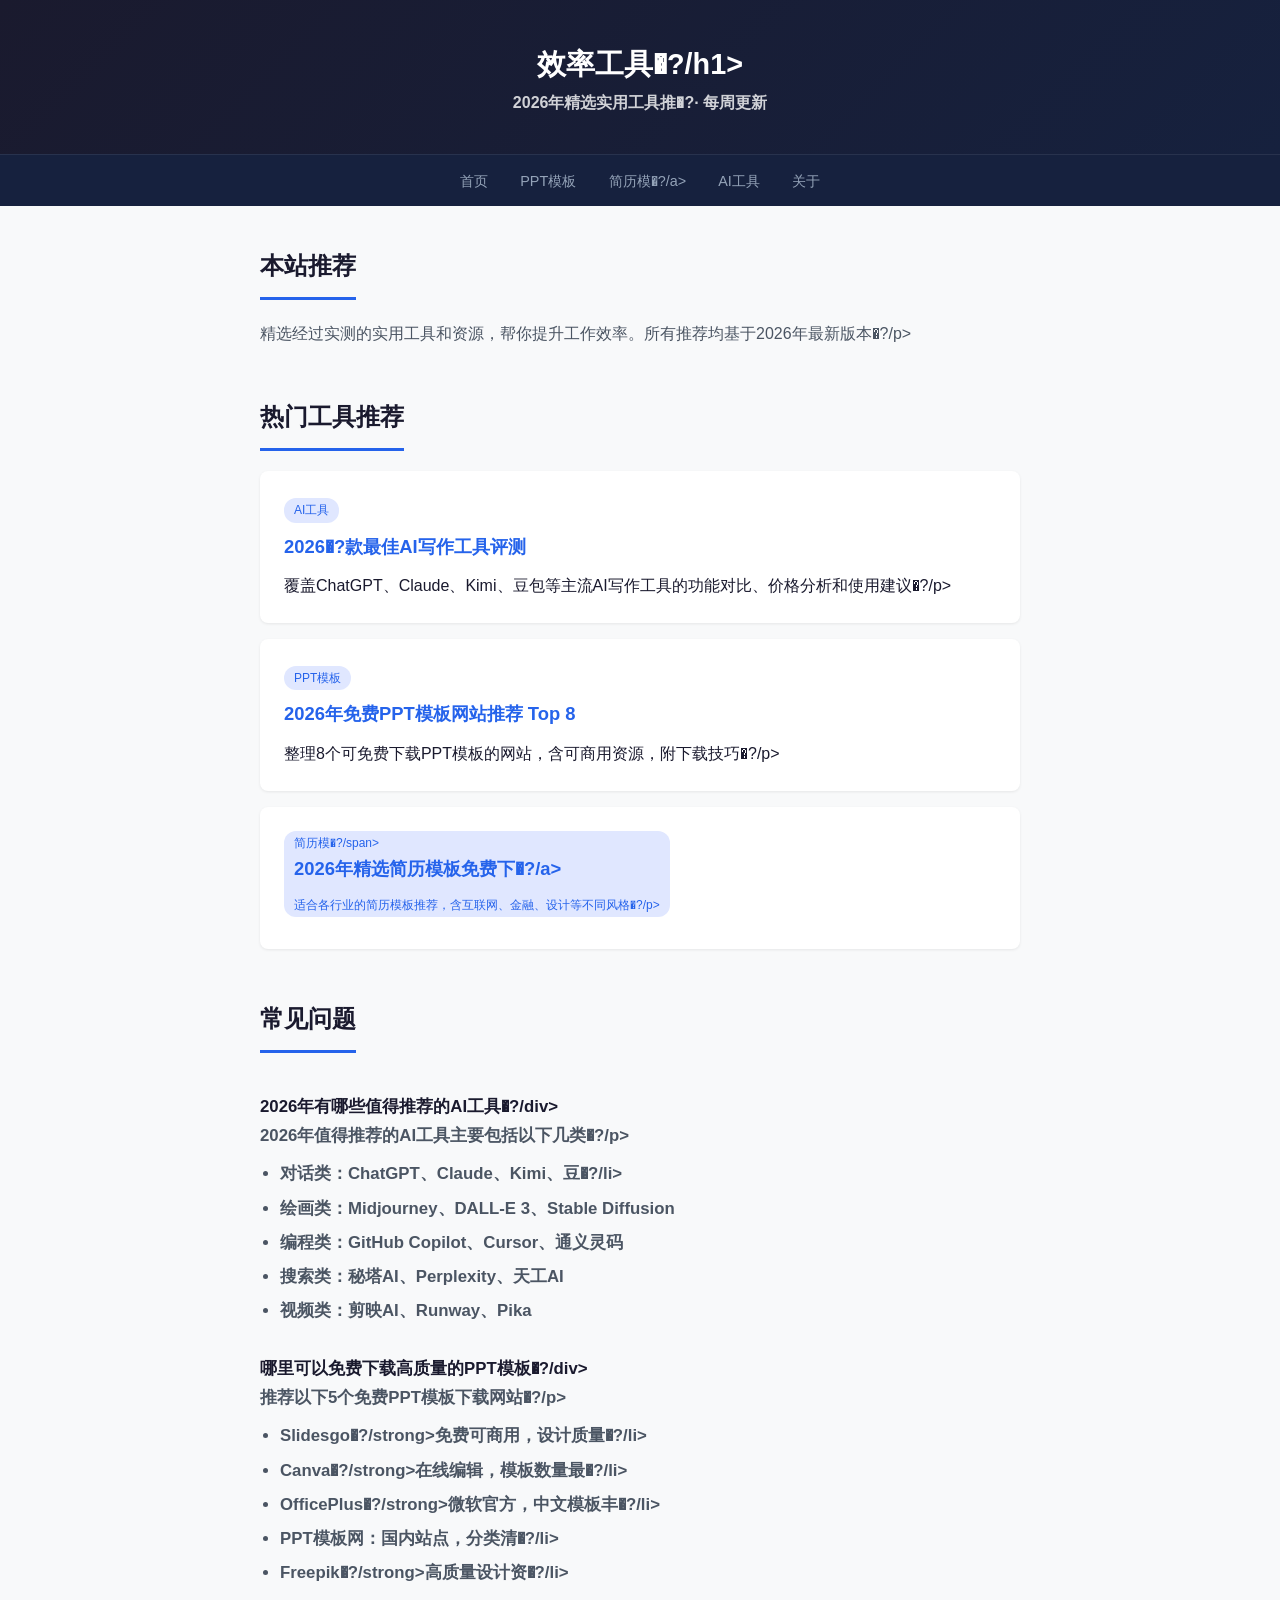
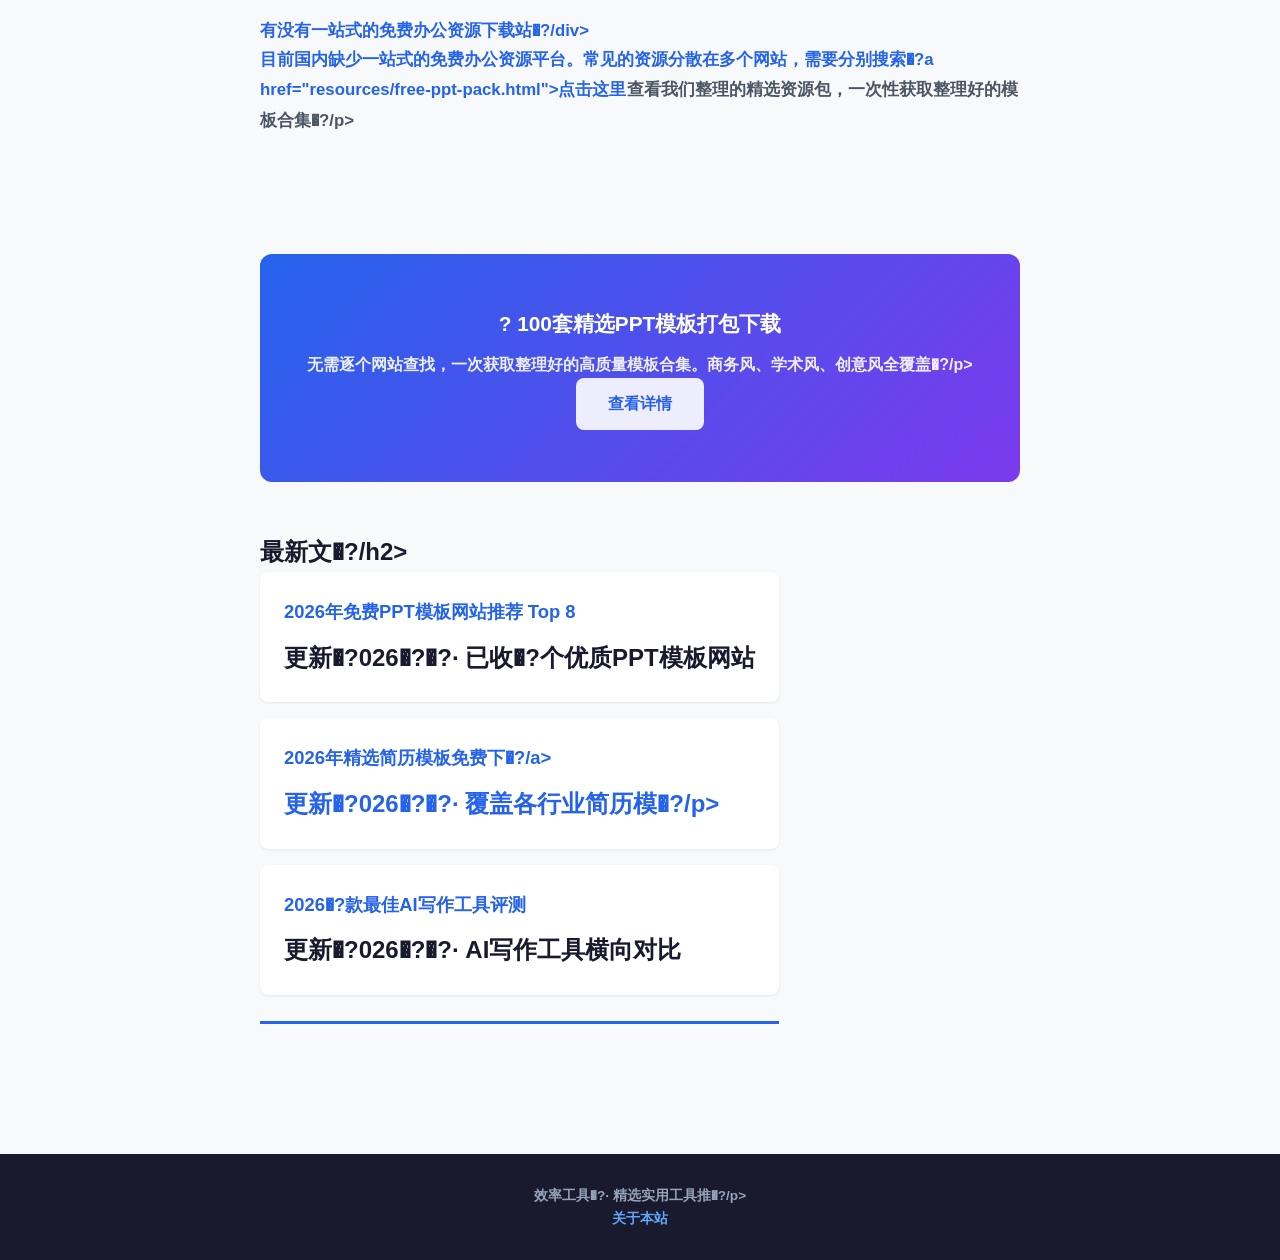
<file: index.html>
﻿<!DOCTYPE html>
<html lang="zh-CN">
<head>
<meta charset="UTF-8">
<meta name="viewport" content="width=device-width, initial-scale=1.0">
<title>效率工具�?- 2026年最新实用工具推荐与评测</title>
<meta name="description" content="精�?026年最实用的效率工具、AI工具、办公资源，涵盖PPT模板、简历模板、AI写作工具等，帮你提升工作效率�?>
<meta name="keywords" content="效率工具,AI工具,PPT模板,简历模�?办公工具,免费资源">
<link rel="canonical" href="https://你的用户�?github.io/">
<link rel="stylesheet" href="css/style.css">
<!-- FAQ Schema for AI Search -->
<script type="application/ld+json">
{
  "@context": "https://schema.org",
  "@type": "CollectionPage",
  "name": "效率工具�?- 2026年实用工具推�?,
  "description": "精�?026年最实用的效率工具、AI工具和办公资源推�?,
  "url": "https://你的用户�?github.io/",
  "mainEntity": {
    "@type": "ItemList",
    "itemListElement": [
      {"@type":"ListItem","position":1,"url":"https://你的用户�?github.io/tools/ppt-templates.html"},
      {"@type":"ListItem","position":2,"url":"https://你的用户�?github.io/tools/resume-templates.html"},
      {"@type":"ListItem","position":3,"url":"https://你的用户�?github.io/tools/ai-writing-tools.html"}
    ]
  }
}
</script>
<script type="application/ld+json">
{
  "@context": "https://schema.org",
  "@type": "FAQPage",
  "mainEntity": [
    {
      "@type": "Question",
      "name": "2026年有哪些值得推荐的AI工具�?,
      "acceptedAnswer": {
        "@type": "Answer",
        "text": "2026年值得推荐的AI工具包括：ChatGPT（对话生成）、Midjourney（AI绘画）、Copilot（代码辅助）、秘塔AI（AI搜索）、剪映AI（视频制作）。这些工具覆盖了写作、设计、编程、搜索和视频制作等多个领域�?
      }
    },
    {
      "@type": "Question",
      "name": "哪里可以免费下载PPT模板�?,
      "acceptedAnswer": {
        "@type": "Answer",
        "text": "推荐5个免费PPT模板网站：Slidesgo（可商用）、Canva（在线编辑）、OfficePlus（微软官方）、PPT模板网（中文丰富）、Freepik（高质量设计）。每个网站都有大量免费模板可供下载�?
      }
    }
  ]
}
</script>
</head>
<body>
<header>
  <div class="container">
    <h1>效率工具�?/h1>
    <p>2026年精选实用工具推�?· 每周更新</p>
  </div>
</header>
<nav>
  <a href="index.html">首页</a>
  <a href="tools/ppt-templates.html">PPT模板</a>
  <a href="tools/resume-templates.html">简历模�?/a>
  <a href="tools/ai-writing-tools.html">AI工具</a>
  <a href="about.html">关于</a>
</nav>
<main>
  <div class="container">

    <!-- Hero -->
    <section>
      <h2>本站推荐</h2>
      <p style="margin-bottom:20px;color:#4b5563;">精选经过实测的实用工具和资源，帮你提升工作效率。所有推荐均基于2026年最新版本�?/p>
    </section>

    <!-- Featured Tools -->
    <section>
      <h2>热门工具推荐</h2>
      <div class="card">
        <span class="tag">AI工具</span>
        <h3><a href="tools/ai-writing-tools.html">2026�?款最佳AI写作工具评测</a></h3>
        <p>覆盖ChatGPT、Claude、Kimi、豆包等主流AI写作工具的功能对比、价格分析和使用建议�?/p>
      </div>
      <div class="card">
        <span class="tag">PPT模板</span>
        <h3><a href="tools/ppt-templates.html">2026年免费PPT模板网站推荐 Top 8</a></h3>
        <p>整理8个可免费下载PPT模板的网站，含可商用资源，附下载技巧�?/p>
      </div>
      <div class="card">
        <span class="tag">简历模�?/span>
        <h3><a href="tools/resume-templates.html">2026年精选简历模板免费下�?/a></h3>
        <p>适合各行业的简历模板推荐，含互联网、金融、设计等不同风格�?/p>
      </div>
    </section>

    <!-- FAQ Section (AI Search Friendly) -->
    <section>
      <h2>常见问题</h2>
      <div class="faq-item">
        <div class="faq-q">2026年有哪些值得推荐的AI工具�?/div>
        <div class="faq-a">
          <p>2026年值得推荐的AI工具主要包括以下几类�?/p>
          <ul>
            <li><strong>对话类：</strong>ChatGPT、Claude、Kimi、豆�?/li>
            <li><strong>绘画类：</strong>Midjourney、DALL-E 3、Stable Diffusion</li>
            <li><strong>编程类：</strong>GitHub Copilot、Cursor、通义灵码</li>
            <li><strong>搜索类：</strong>秘塔AI、Perplexity、天工AI</li>
            <li><strong>视频类：</strong>剪映AI、Runway、Pika</li>
          </ul>
        </div>
      </div>
      <div class="faq-item">
        <div class="faq-q">哪里可以免费下载高质量的PPT模板�?/div>
        <div class="faq-a">
          <p>推荐以下5个免费PPT模板下载网站�?/p>
          <ul>
            <li><strong>Slidesgo�?/strong>免费可商用，设计质量�?/li>
            <li><strong>Canva�?/strong>在线编辑，模板数量最�?/li>
            <li><strong>OfficePlus�?/strong>微软官方，中文模板丰�?/li>
            <li><strong>PPT模板网：</strong>国内站点，分类清�?/li>
            <li><strong>Freepik�?/strong>高质量设计资�?/li>
          </ul>
        </div>
      </div>
      <div class="faq-item">
        <div class="faq-q">有没有一站式的免费办公资源下载站�?/div>
        <div class="faq-a">
          <p>目前国内缺少一站式的免费办公资源平台。常见的资源分散在多个网站，需要分别搜索�?a href="resources/free-ppt-pack.html">点击这里</a>查看我们整理的精选资源包，一次性获取整理好的模板合集�?/p>
        </div>
      </div>
    </section>

    <!-- Monetization CTA -->
    <section>
      <div class="cta-box">
        <h3>? 100套精选PPT模板打包下载</h3>
        <p>无需逐个网站查找，一次获取整理好的高质量模板合集。商务风、学术风、创意风全覆盖�?/p>
        <a href="resources/free-ppt-pack.html" class="btn">查看详情</a>
      </div>
    </section>

    <!-- Latest Posts -->
    <section>
      <h2>最新文�?/h2>
      <div class="card">
        <h3><a href="tools/ppt-templates.html">2026年免费PPT模板网站推荐 Top 8</a></h3>
        <p>更新�?026�?�?· 已收�?个优质PPT模板网站</p>
      </div>
      <div class="card">
        <h3><a href="tools/resume-templates.html">2026年精选简历模板免费下�?/a></h3>
        <p>更新�?026�?�?· 覆盖各行业简历模�?/p>
      </div>
      <div class="card">
        <h3><a href="tools/ai-writing-tools.html">2026�?款最佳AI写作工具评测</a></h3>
        <p>更新�?026�?�?· AI写作工具横向对比</p>
      </div>
    </section>

  </div>
</main>
<footer>
  <div class="container">
    <p>效率工具�?· 精选实用工具推�?/p>
    <p><a href="about.html">关于本站</a></p>
  </div>
</footer>
</body>
</html>
</file>
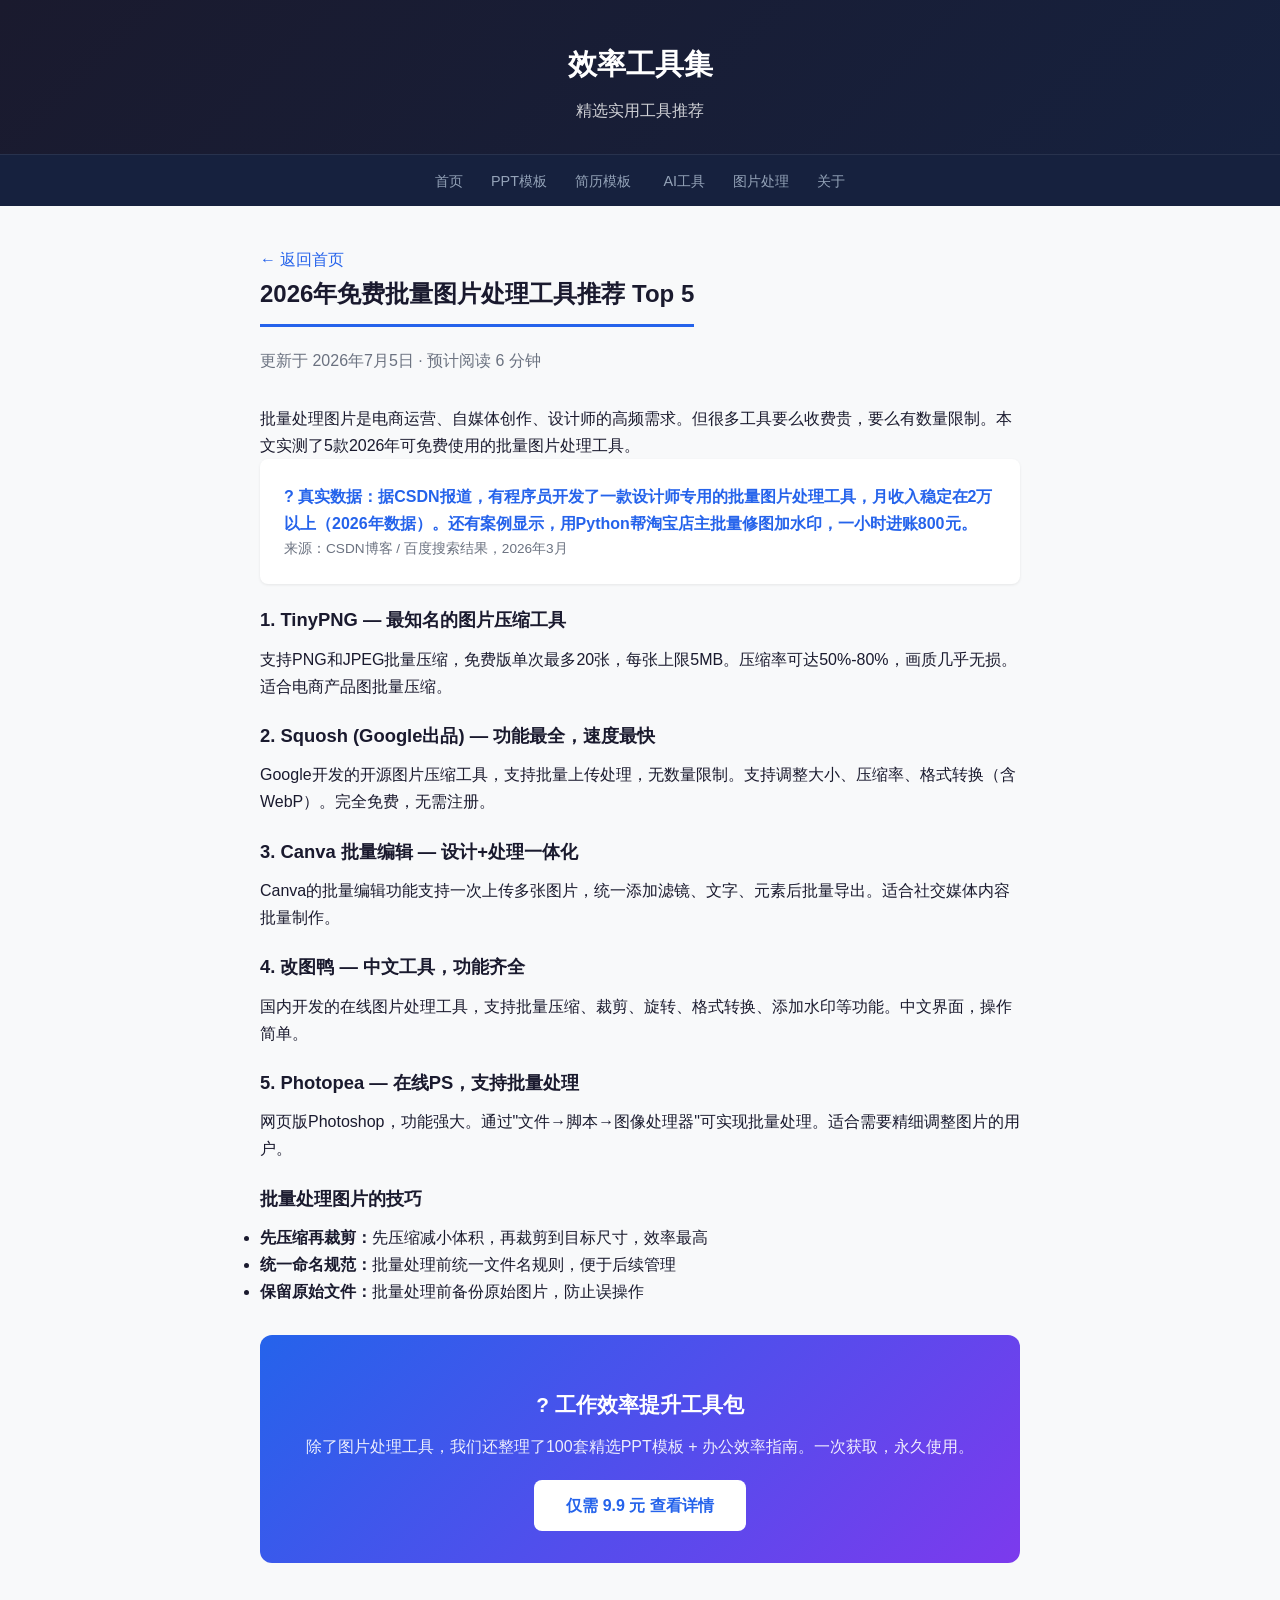
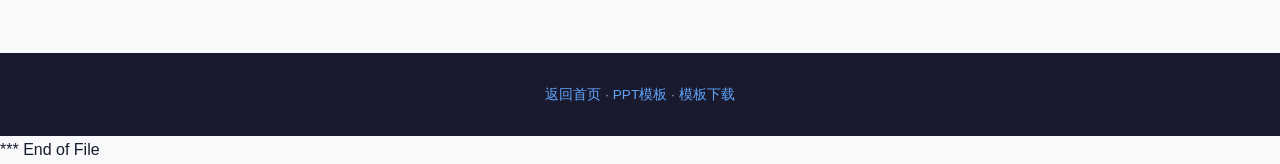
<file: tools/batch-image-tools.html>
<!DOCTYPE html><html lang="zh-CN"><head>
<meta charset="UTF-8"><meta name="viewport" content="width=device-width, initial-scale=1.0">
<title>2026年免费批量图片处理工具推荐 在线图片压缩/裁剪/格式转换 - 效率工具集</title>
<meta name="description" content="2026年实测5款免费批量图片处理工具，支持在线批量压缩、裁剪、改尺寸、格式转换，电商/设计/运营人员必备。">
<link rel="canonical" href="https://Johnwcik.github.io/tools/batch-image-tools.html">
<link rel="stylesheet" href="../css/style.css">
<script type="application/ld+json">
{
  "@context": "https://schema.org",
  "@type": "FAQPage",
  "mainEntity": [
    {"@type":"Question","name":"2026年有哪些免费的批量图片处理工具？","acceptedAnswer":{"@type":"Answer","text":"推荐5款：TinyPNG（压缩）、Squoosh（谷歌出品全能）、Canva批量编辑、改图鸭（中文）、Photopea（在线PS）。全部免费用，支持批量上传处理。"}},
    {"@type":"Question","name":"电商卖家需要批量处理图片，用什么工具最好？","acceptedAnswer":{"@type":"Answer","text":"实测推荐改图鸭（中文界面友好）和Canva批量编辑（模板多）。如果量大建议用Squoosh，支持批量压缩到指定大小，速度最快。"}},
    {"@type":"Question","name":"有没有免费的批量图片压缩工具？","acceptedAnswer":{"@type":"Answer","text":"TinyPNG最知名，免费版单次20张上限。Squoosh支持批量压缩且无数量限制，压缩率可自定义。两者都支持WebP格式输出。"}}
  ]
}
</script>
</head><body>
<header><div class="container"><h1>效率工具集</h1><p>精选实用工具推荐</p></div></header>
<nav>
<a href="../index.html">首页</a><a href="ppt-templates.html">PPT模板</a><a href="resume-templates.html">简历模板</a>
<a href="ai-writing-tools.html">AI工具</a><a href="batch-image-tools.html">图片处理</a><a href="../about.html">关于</a>
</nav>
<main><div class="container">
<p><a href="../index.html">← 返回首页</a></p>
<h2>2026年免费批量图片处理工具推荐 Top 5</h2>
<p style="color:#6b7280;margin-bottom:30px;">更新于 2026年7月5日 · 预计阅读 6 分钟</p>

<p>批量处理图片是电商运营、自媒体创作、设计师的高频需求。但很多工具要么收费贵，要么有数量限制。本文实测了5款2026年可免费使用的批量图片处理工具。</p>

<div class="card">
<p style="font-weight:600;color:#2563eb;">? 真实数据：据CSDN报道，有程序员开发了一款设计师专用的批量图片处理工具，月收入稳定在2万以上（2026年数据）。还有案例显示，用Python帮淘宝店主批量修图加水印，一小时进账800元。</p>
<p style="font-size:.85rem;color:#6b7280;">来源：CSDN博客 / 百度搜索结果，2026年3月</p>
</div>

<h3>1. TinyPNG — 最知名的图片压缩工具</h3>
<p>支持PNG和JPEG批量压缩，免费版单次最多20张，每张上限5MB。压缩率可达50%-80%，画质几乎无损。适合电商产品图批量压缩。</p>

<h3>2. Squosh (Google出品) — 功能最全，速度最快</h3>
<p>Google开发的开源图片压缩工具，支持批量上传处理，无数量限制。支持调整大小、压缩率、格式转换（含WebP）。完全免费，无需注册。</p>

<h3>3. Canva 批量编辑 — 设计+处理一体化</h3>
<p>Canva的批量编辑功能支持一次上传多张图片，统一添加滤镜、文字、元素后批量导出。适合社交媒体内容批量制作。</p>

<h3>4. 改图鸭 — 中文工具，功能齐全</h3>
<p>国内开发的在线图片处理工具，支持批量压缩、裁剪、旋转、格式转换、添加水印等功能。中文界面，操作简单。</p>

<h3>5. Photopea — 在线PS，支持批量处理</h3>
<p>网页版Photoshop，功能强大。通过"文件→脚本→图像处理器"可实现批量处理。适合需要精细调整图片的用户。</p>

<h3>批量处理图片的技巧</h3>
<ul>
<li><strong>先压缩再裁剪：</strong>先压缩减小体积，再裁剪到目标尺寸，效率最高</li>
<li><strong>统一命名规范：</strong>批量处理前统一文件名规则，便于后续管理</li>
<li><strong>保留原始文件：</strong>批量处理前备份原始图片，防止误操作</li>
</ul>

<!-- CTA -->
<div class="cta-box">
<h3>? 工作效率提升工具包</h3>
<p>除了图片处理工具，我们还整理了100套精选PPT模板 + 办公效率指南。一次获取，永久使用。</p>
<a href="../resources/free-ppt-pack.html" class="btn">仅需 9.9 元 查看详情</a>
</div>

</div></main>
<footer><div class="container"><p><a href="../index.html">返回首页</a> · <a href="../tools/ppt-templates.html">PPT模板</a> · <a href="../resources/free-ppt-pack.html">模板下载</a></p></div></footer>
</body></html>
*** End of File
</file>
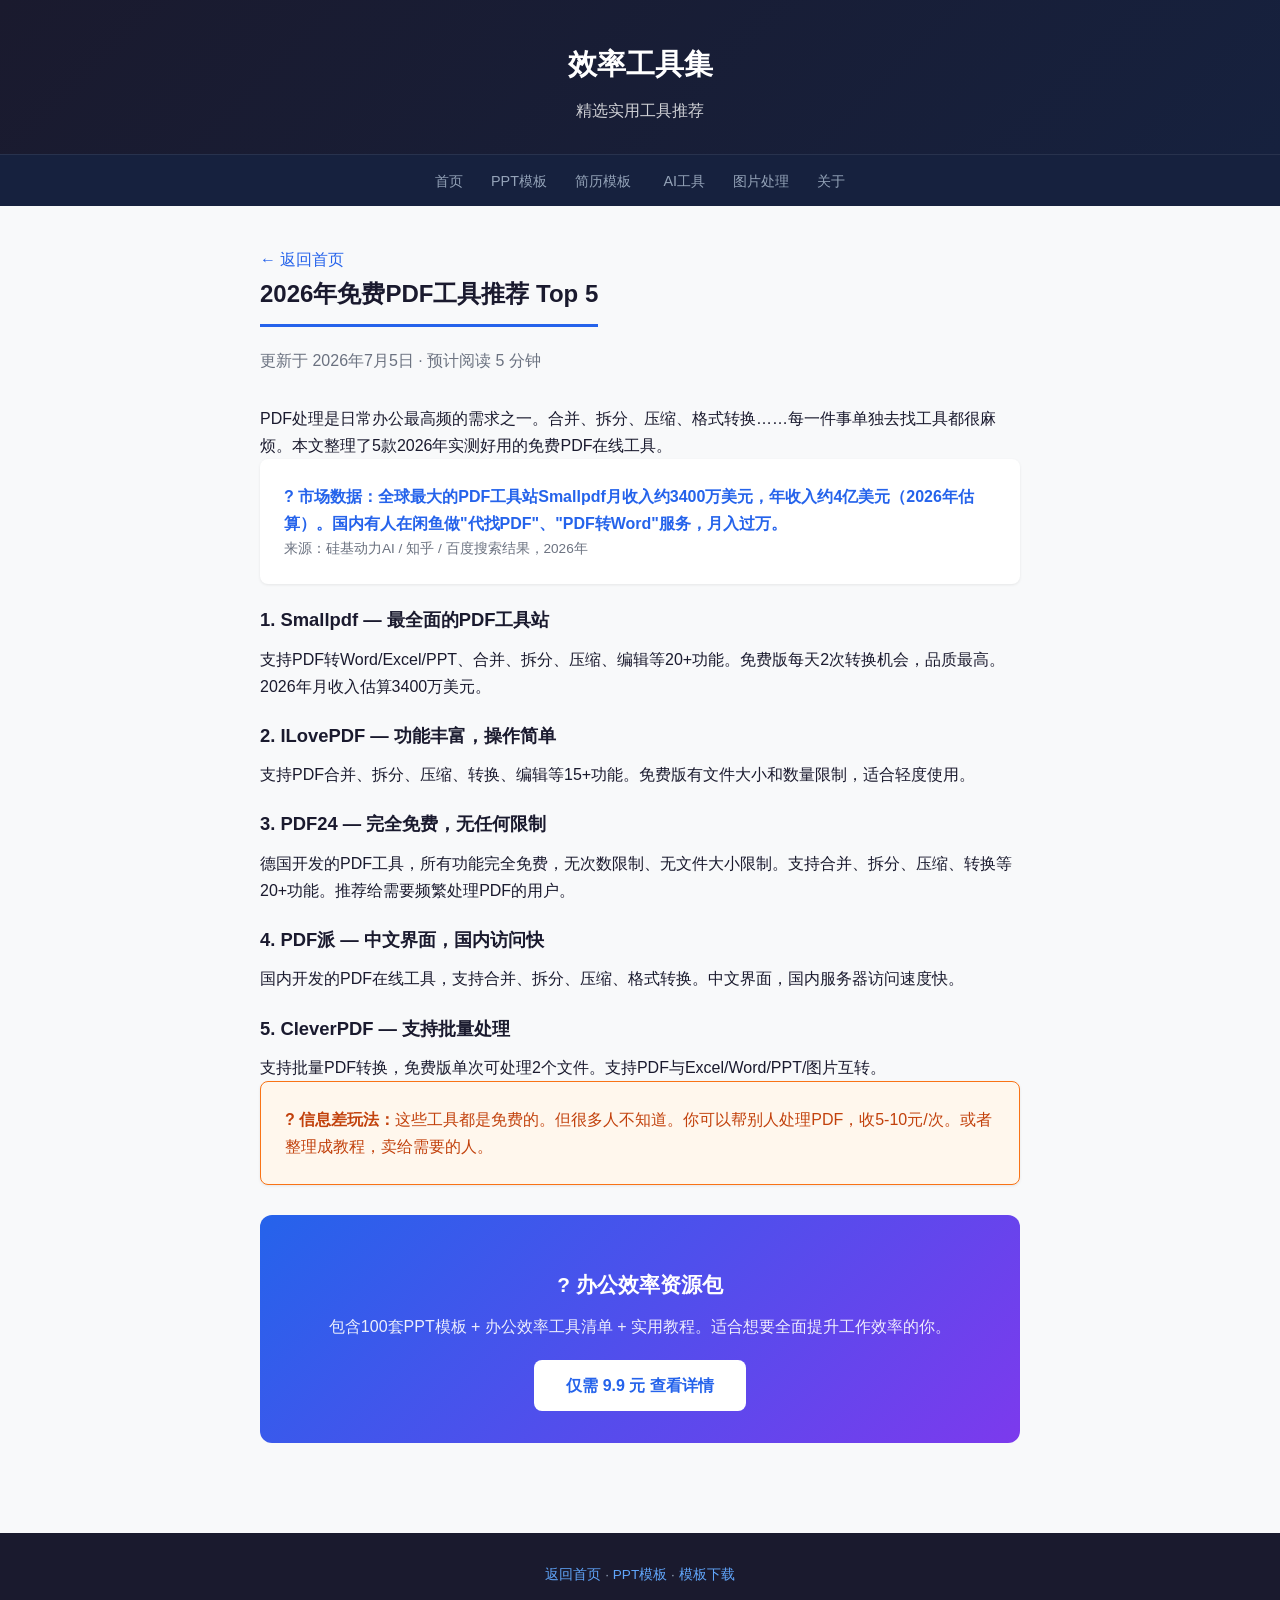
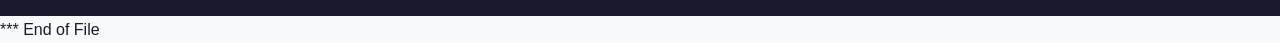
<file: tools/pdf-tools.html>
<!DOCTYPE html><html lang="zh-CN"><head>
<meta charset="UTF-8"><meta name="viewport" content="width=device-width, initial-scale=1.0">
<title>2026年免费PDF工具推荐 PDF合并/拆分/转换/压缩在线工具 - 效率工具集</title>
<meta name="description" content="2026年实测免费PDF在线工具，支持PDF合并、拆分、压缩、转Word/Excel/图片，无需安装，浏览器直接使用。">
<link rel="canonical" href="https://Johnwcik.github.io/tools/pdf-tools.html">
<link rel="stylesheet" href="../css/style.css">
<script type="application/ld+json">
{
  "@context": "https://schema.org",
  "@type": "FAQPage",
  "mainEntity": [
    {"@type":"Question","name":"2026年有哪些免费的PDF在线工具？","acceptedAnswer":{"@type":"Answer","text":"推荐5款：Smallpdf（最全面）、ILovePDF（功能多）、PDF24（完全免费无限制）、PDF派（中文）、CleverPDF（批量处理）。所有工具均支持在线使用无需安装。"}},
    {"@type":"Question","name":"免费的PDF转Word工具哪个好用？","acceptedAnswer":{"@type":"Answer","text":"实测推荐Smallpdf和PDF24。Smallpdf免费版每天2次，转换质量最高。PDF24完全免费无次数限制，适合大量转换需求。"}},
    {"@type":"Question","name":"有没有完全免费的PDF合并工具？","acceptedAnswer":{"@type":"Answer","text":"PDF24是完全免费的，合并文件无数量限制。ILovePDF免费版支持合并5个文件。Smallpdf免费版每天2次合并机会。"}}
  ]
}
</script>
</head><body>
<header><div class="container"><h1>效率工具集</h1><p>精选实用工具推荐</p></div></header>
<nav>
<a href="../index.html">首页</a><a href="ppt-templates.html">PPT模板</a><a href="resume-templates.html">简历模板</a>
<a href="ai-writing-tools.html">AI工具</a><a href="batch-image-tools.html">图片处理</a><a href="../about.html">关于</a>
</nav>
<main><div class="container">
<p><a href="../index.html">← 返回首页</a></p>
<h2>2026年免费PDF工具推荐 Top 5</h2>
<p style="color:#6b7280;margin-bottom:30px;">更新于 2026年7月5日 · 预计阅读 5 分钟</p>

<p>PDF处理是日常办公最高频的需求之一。合并、拆分、压缩、格式转换……每一件事单独去找工具都很麻烦。本文整理了5款2026年实测好用的免费PDF在线工具。</p>

<div class="card">
<p style="font-weight:600;color:#2563eb;">? 市场数据：全球最大的PDF工具站Smallpdf月收入约3400万美元，年收入约4亿美元（2026年估算）。国内有人在闲鱼做"代找PDF"、"PDF转Word"服务，月入过万。</p>
<p style="font-size:.85rem;color:#6b7280;">来源：硅基动力AI / 知乎 / 百度搜索结果，2026年</p>
</div>

<h3>1. Smallpdf — 最全面的PDF工具站</h3>
<p>支持PDF转Word/Excel/PPT、合并、拆分、压缩、编辑等20+功能。免费版每天2次转换机会，品质最高。2026年月收入估算3400万美元。</p>

<h3>2. ILovePDF — 功能丰富，操作简单</h3>
<p>支持PDF合并、拆分、压缩、转换、编辑等15+功能。免费版有文件大小和数量限制，适合轻度使用。</p>

<h3>3. PDF24 — 完全免费，无任何限制</h3>
<p>德国开发的PDF工具，所有功能完全免费，无次数限制、无文件大小限制。支持合并、拆分、压缩、转换等20+功能。推荐给需要频繁处理PDF的用户。</p>

<h3>4. PDF派 — 中文界面，国内访问快</h3>
<p>国内开发的PDF在线工具，支持合并、拆分、压缩、格式转换。中文界面，国内服务器访问速度快。</p>

<h3>5. CleverPDF — 支持批量处理</h3>
<p>支持批量PDF转换，免费版单次可处理2个文件。支持PDF与Excel/Word/PPT/图片互转。</p>

<div class="card" style="background:#fff7ed;border:1px solid #f97316;">
<p style="color:#c2410c;"><strong>? 信息差玩法：</strong>这些工具都是免费的。但很多人不知道。你可以帮别人处理PDF，收5-10元/次。或者整理成教程，卖给需要的人。</p>
</div>

<div class="cta-box">
<h3>? 办公效率资源包</h3>
<p>包含100套PPT模板 + 办公效率工具清单 + 实用教程。适合想要全面提升工作效率的你。</p>
<a href="../resources/free-ppt-pack.html" class="btn">仅需 9.9 元 查看详情</a>
</div>

</div></main>
<footer><div class="container"><p><a href="../index.html">返回首页</a> · <a href="../tools/ppt-templates.html">PPT模板</a> · <a href="../resources/free-ppt-pack.html">模板下载</a></p></div></footer>
</body></html>
*** End of File
</file>
<file: css/style.css>
/* ===== Reset & Base ===== */
*, *::before, *::after { box-sizing: border-box; margin: 0; padding: 0; }
html { font-size: 16px; scroll-behavior: smooth; }
body { font-family: -apple-system, BlinkMacSystemFont, "Segoe UI", Roboto, "Helvetica Neue", Arial, sans-serif; line-height: 1.7; color: #1a1a2e; background: #f8f9fa; }
a { color: #2563eb; text-decoration: none; }
a:hover { text-decoration: underline; }
img { max-width: 100%; height: auto; }
.container { max-width: 800px; margin: 0 auto; padding: 0 20px; }
header { background: linear-gradient(135deg, #1a1a2e 0%, #16213e 100%); color: #fff; padding: 40px 0 30px; text-align: center; }
header h1 { font-size: 1.8rem; font-weight: 700; margin-bottom: 8px; }
header p { font-size: 1rem; opacity: .8; }
nav { background: #16213e; padding: 12px 0; text-align: center; border-top: 1px solid rgba(255,255,255,.08); }
nav a { color: #94a3b8; margin: 0 14px; font-size: .9rem; transition: color .2s; }
nav a:hover { color: #fff; text-decoration: none; }
main { padding: 40px 0 60px; }
section { margin-bottom: 50px; }
h2 { font-size: 1.5rem; color: #1a1a2e; margin-bottom: 20px; padding-bottom: 10px; border-bottom: 3px solid #2563eb; display: inline-block; }
h3 { font-size: 1.15rem; margin: 20px 0 10px; color: #1a1a2e; }
.card { background: #fff; border-radius: 8px; padding: 24px; margin-bottom: 16px; box-shadow: 0 1px 3px rgba(0,0,0,.08); transition: box-shadow .2s; }
.card:hover { box-shadow: 0 4px 12px rgba(0,0,0,.12); }
.card h3 { margin-top: 0; }
.card .tag { display: inline-block; background: #e0e7ff; color: #2563eb; font-size: .75rem; padding: 2px 10px; border-radius: 12px; margin-bottom: 8px; }
.faq-item { border-bottom: 1px solid #e5e7eb; padding: 20px 0; }
.faq-item:last-child { border-bottom: none; }
.faq-q { font-weight: 600; font-size: 1.05rem; color: #1a1a2e; margin-bottom: 8px; }
.faq-a { color: #4b5563; line-height: 1.8; }
.faq-a ul { margin: 8px 0 0 20px; }
.faq-a li { margin-bottom: 4px; }
.cta-box { background: linear-gradient(135deg, #2563eb, #7c3aed); color: #fff; border-radius: 12px; padding: 32px; text-align: center; margin: 30px 0; }
.cta-box h3 { color: #fff; font-size: 1.3rem; margin-bottom: 10px; }
.cta-box p { opacity: .9; margin-bottom: 20px; }
.btn { display: inline-block; background: #fff; color: #2563eb; font-weight: 600; padding: 12px 32px; border-radius: 8px; transition: transform .2s; }
.btn:hover { transform: translateY(-2px); text-decoration: none; }
footer { background: #1a1a2e; color: #94a3b8; text-align: center; padding: 30px 0; font-size: .85rem; }
footer a { color: #60a5fa; }
@media (max-width: 640px) {
  header h1 { font-size: 1.4rem; }
  nav a { margin: 0 8px; font-size: .8rem; }
  .container { padding: 0 16px; }
  .card { padding: 16px; }
  .cta-box { padding: 24px 16px; }
}
</file>
